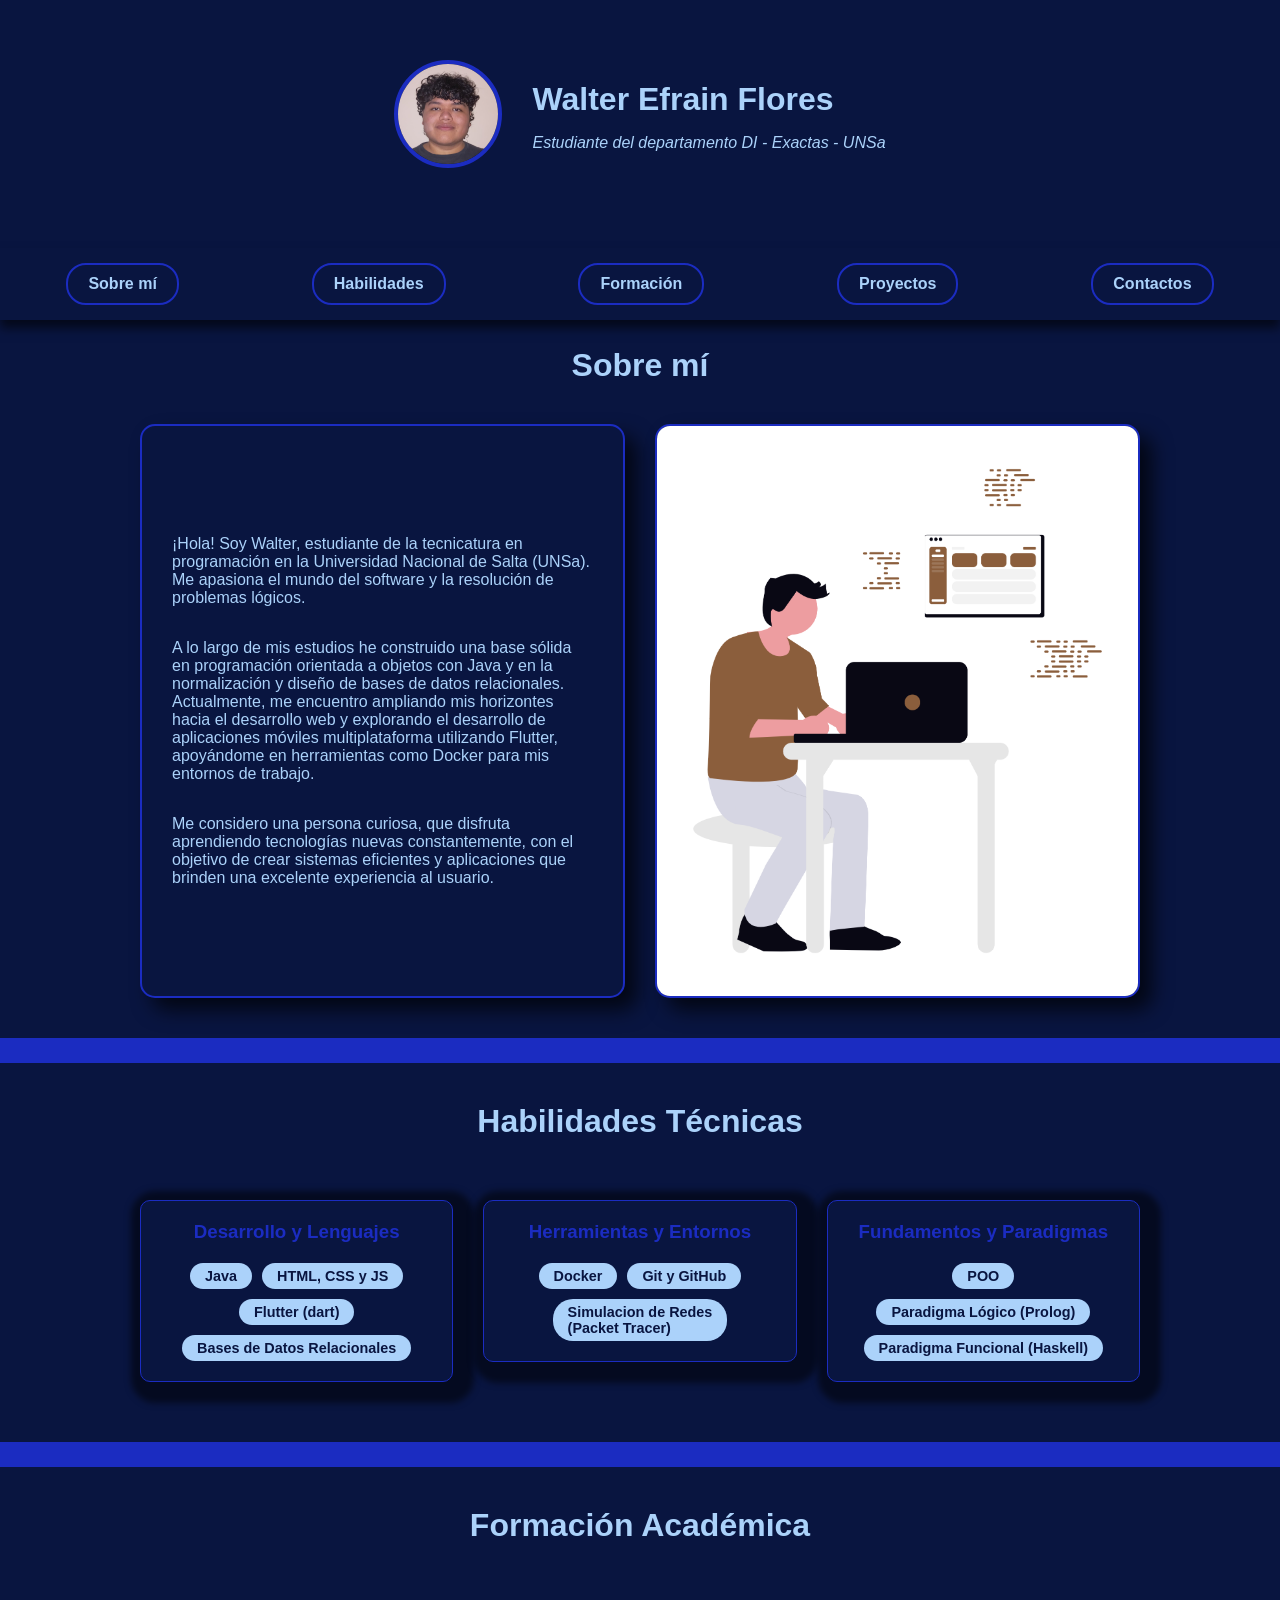
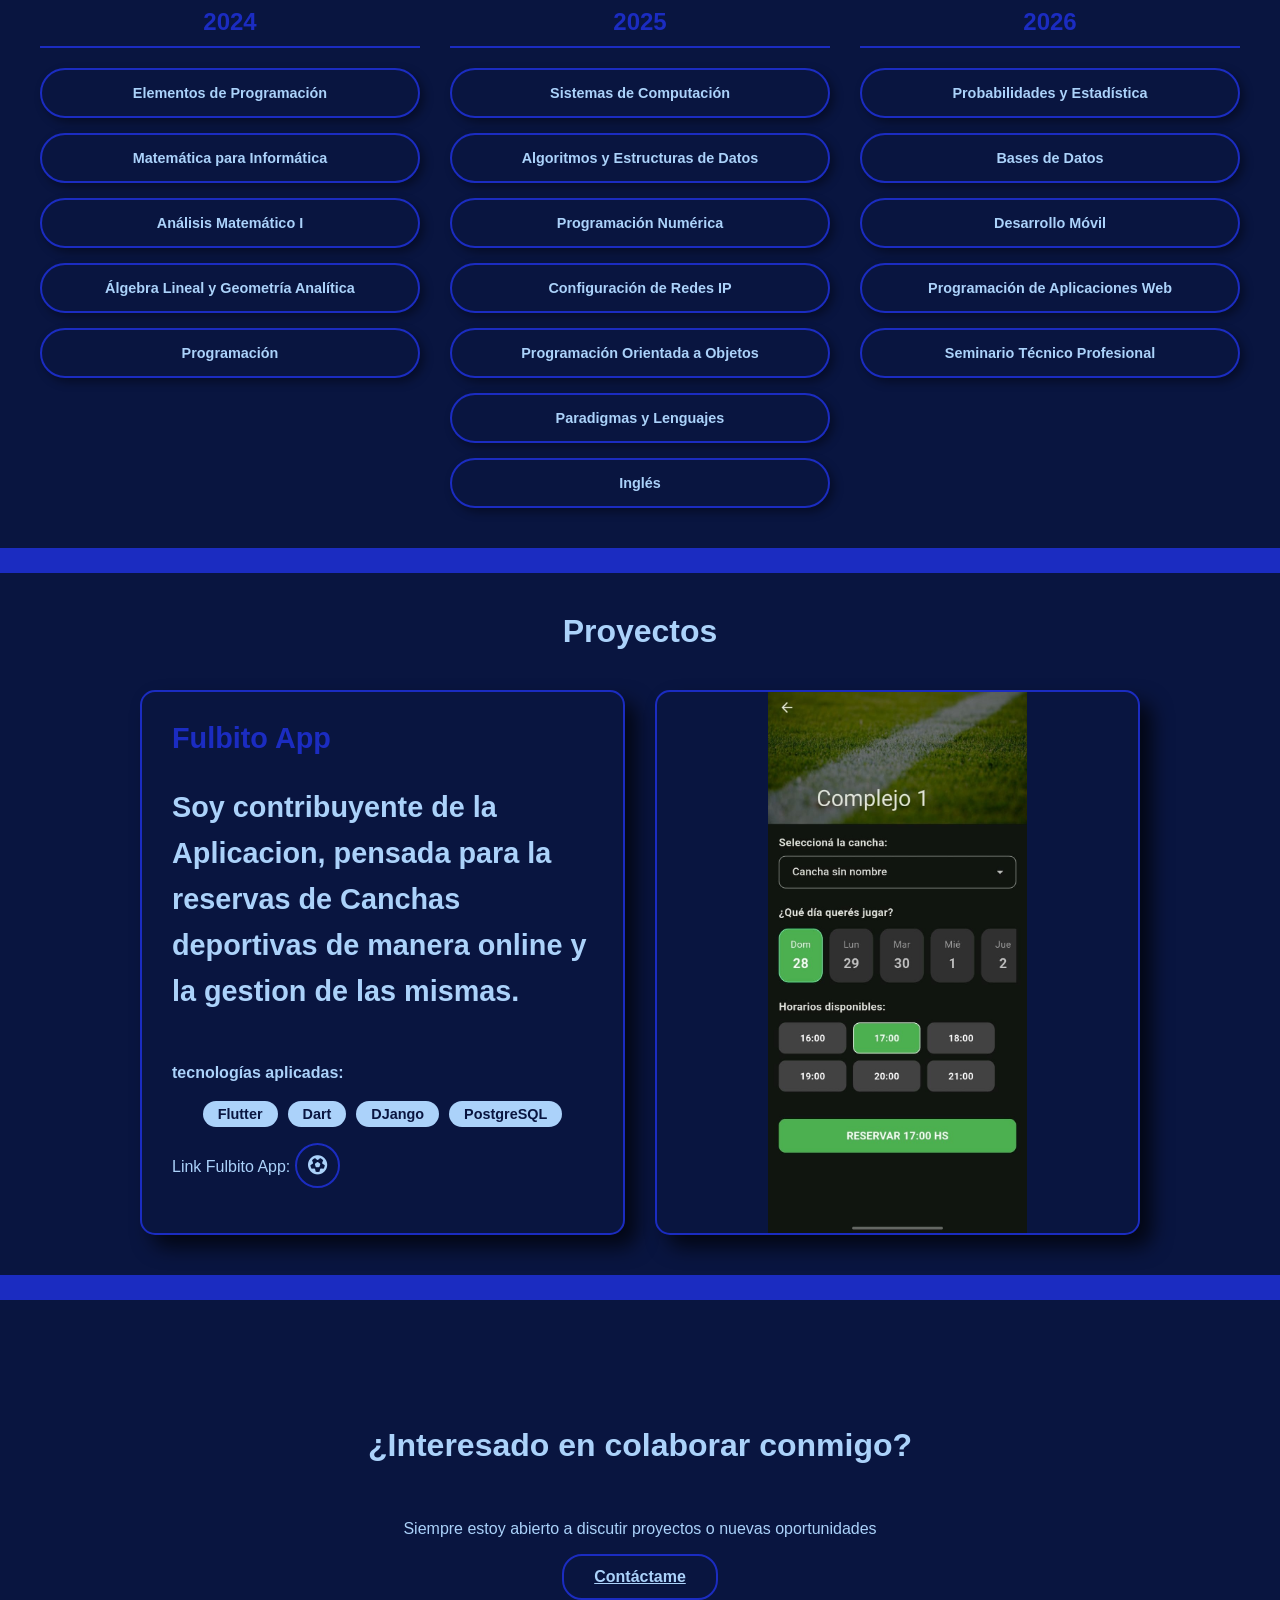
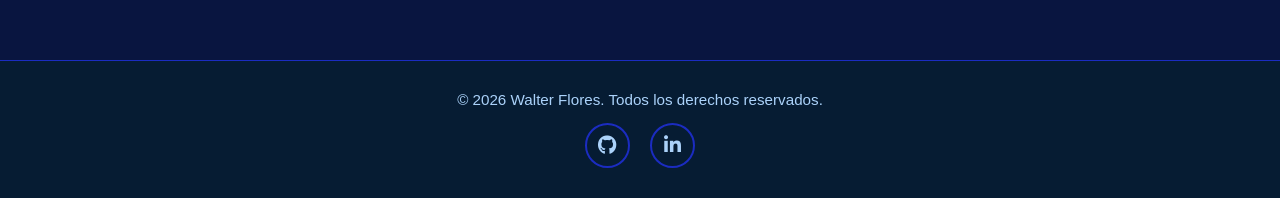
<file: index.html>
<!DOCTYPE html>
<html lang="es">
<head>
    <meta charset="UTF-8">
    <meta name="viewport" content="width=device-width, initial-scale=1.0">
    <title>Portafolio Walter Flores</title>
    <link rel="icon" href="favicon.png" type="image/png">
    <link rel="stylesheet" href="style.css">
    <link rel="stylesheet" href="https://cdnjs.cloudflare.com/ajax/libs/font-awesome/6.4.0/css/all.min.css">
</head>

<body>
    <header class="seccion-centrada">
        <div class="cabeza-contenedor-principal">
            <img src="imagenes/foto-perfil.jpeg" alt="Foto de Walter Efrain Flores" class="foto-perfil">
            <div class="cabeza-textos">
                <div class="cabeza-margin">
                    <h1 id="cabeza-content">Walter Efrain Flores</h1>
                    <p><em>Estudiante del departamento DI - Exactas - UNSa</em></p>
                </div>
            </div>
            
        </div>
    </header>

    <nav>
        <ul class="menu-principal">
            <li><a href="#sobre-mi" class="btn-animado">Sobre mí</a></li>
            <li><a href="#habilidades" class="btn-animado">Habilidades</a></li>
            <li><a href="#formacion" class="btn-animado">Formación</a></li>
            <li><a href="#proyectos" class="btn-animado">Proyectos</a></li>
            <li><a href="#contacto" class="btn-animado">Contactos</a></li>
        </ul>
    </nav>

    <main>
        
        <section id="sobre-mi">
            <h2 class="titulo-centrado">Sobre mí</h2>
            <div class="contenedor-dos-columnas">

                <article class="tarjeta">
                    <p>¡Hola! Soy Walter, estudiante de la tecnicatura en programación en la Universidad Nacional de Salta (UNSa). Me apasiona el mundo del software y la resolución de problemas lógicos.</p>
                    <p>A lo largo de mis estudios he construido una base sólida en programación orientada a objetos con Java y en la normalización y diseño de bases de datos relacionales. Actualmente, me encuentro ampliando mis horizontes hacia el desarrollo web y explorando el desarrollo de aplicaciones móviles multiplataforma utilizando Flutter, apoyándome en herramientas como Docker para mis entornos de trabajo.</p>
                    <p>Me considero una persona curiosa, que disfruta aprendiendo tecnologías nuevas constantemente, con el objetivo de crear sistemas eficientes y aplicaciones que brinden una excelente experiencia al usuario.</p>
                </article>
                
                <article class="tarjeta tarjeta-imagen">
                    <img src="imagenes/sobre-mi.png" alt="sobre-mi" class="imagen-fluida">
                </article>

            </div>
        </section>

        <section id="habilidades">
            <h2 class="titulo-centrado">Habilidades Técnicas</h2>
            <div class="contenedor-habilidades">
                <article class="caja-habilidad">
                    <h3>Desarrollo y Lenguajes</h3>
                    <ul class="lista-tags">
                        <li>Java</li>
                        <li>HTML, CSS y JS</li>
                        <li>Flutter (dart)</li>
                        <li>Bases de Datos Relacionales</li>
                    </ul>
                    <p class="info-extra">Experiencia en la creación de aplicaciones robustas orientadas a objetos, maquetación web responsiva y desarrollo móvil multiplataforma.</p>
                </article>

                <article class="caja-habilidad">
                    <h3>Herramientas y Entornos</h3>

                    <ul class="lista-tags">
                        <li>Docker</li>
                        <li>Git y GitHub</li>
                        <li>Simulacion de Redes <br>(Packet Tracer)</li>
                    </ul>
                    <p class="info-extra">Manejo de control de versiones para trabajo en equipo, contenedorización de entornos y diseño de topologías de red.</p>
                </article>

                <article class="caja-habilidad">
                    <h3>Fundamentos y Paradigmas</h3>
                    <ul class="lista-tags">
                        <li>POO</li>
                        <li>Paradigma Lógico (Prolog)</li>
                        <li>Paradigma Funcional (Haskell)</li>
                    </ul>
                    <p class="info-extra">Fuerte base teórica en ciencias de la computación, permitiéndome abordar problemas lógicos desde múltiples enfoques.</p>
                </article>

            </div>
        </section>

        <section id="formacion">
            <h2 class="titulo-centrado">Formación Académica</h2>
            
            <div class="contenedor-anios">
                
                <div class="columna-anio">
                    <h3>2024</h3>
                    <ul class="grid-materias-columna">
                        <li class="materia-item">
                            <span class="materia-nombre">Elementos de Programación</span>
                            <span class="materia-estado finalizada">Finalizada</span>
                        </li>
                        <li class="materia-item">
                            <span class="materia-nombre">Matemática para Informática</span>
                            <span class="materia-estado finalizada">Finalizada</span>
                        </li>
                        <li class="materia-item">
                            <span class="materia-nombre">Análisis Matemático I</span>
                            <span class="materia-estado finalizada">Finalizada</span>
                        </li>
                        <li class="materia-item">
                            <span class="materia-nombre">Álgebra Lineal y Geometría Analítica</span>
                            <span class="materia-estado finalizada">Finalizada</span>
                        </li>
                        <li class="materia-item">
                            <span class="materia-nombre">Programación</span>
                            <span class="materia-estado finalizada">Finalizada</span>
                        </li>
                    </ul>
                </div>

                <div class="columna-anio">
                    <h3>2025</h3>
                    <ul class="grid-materias-columna">
                        
                        <li class="materia-item">
                            <span class="materia-nombre">Sistemas de Computación</span>
                            <span class="materia-estado finalizada">Finalizada</span>
                        </li>
                        <li class="materia-item">
                            <span class="materia-nombre">Algoritmos y Estructuras de Datos</span>
                            <span class="materia-estado finalizada">Finalizada</span>
                        </li>
                        <li class="materia-item">
                            <span class="materia-nombre">Programación Numérica</span>
                            <span class="materia-estado regularizada">Regularizada</span>
                        </li>
                        <li class="materia-item">
                            <span class="materia-nombre">Configuración de Redes IP</span>
                            <span class="materia-estado regularizada">Regularizada</span>
                        </li>
                        <li class="materia-item">
                            <span class="materia-nombre">Programación Orientada a Objetos</span>
                            <span class="materia-estado finalizada">Finalizada</span>
                        </li>
                        <li class="materia-item">
                            <span class="materia-nombre">Paradigmas y Lenguajes</span>
                            <span class="materia-estado finalizada">Finalizada</span>
                        </li>
                        <li class="materia-item">
                            <span class="materia-nombre">Inglés</span>
                            <span class="materia-estado finalizada">Finalizada</span>
                        </li>
                    </ul>
                </div>

                <div class="columna-anio">
                    <h3>2026</h3>
                    <ul class="grid-materias-columna">
                        <li class="materia-item">
                            <span class="materia-nombre">Probabilidades y Estadística</span>
                            <span class="materia-estado finalizada">Finalizada</span>
                        </li>
                        <li class="materia-item">
                            <span class="materia-nombre">Bases de Datos</span>
                            <span class="materia-estado regularizada">Regularizada</span>
                        </li>
                        <li class="materia-item">
                            <span class="materia-nombre">Desarrollo Móvil</span>
                            <span class="materia-estado regularizada">Regularizada</span>
                        </li>
                        <li class="materia-item">
                            <span class="materia-nombre">Programación de Aplicaciones Web</span>
                            <span class="materia-estado cursando">Cursando</span>
                        </li>
                        <li class="materia-item">
                            <span class="materia-nombre">Seminario Técnico Profesional</span>
                            <span class="materia-estado cursando">Cursando</span>
                        </li>
                    </ul>
                </div>

            </div>
        </section>

        <section id="proyectos">
            <h2 class="titulo-centrado">Proyectos</h2>

            <div class="contenedor-proyecto">

                <article class="tarjeta tarjeta-info-proyecto">
                    <h3>Fulbito App
                        <p>Soy contribuyente de la Aplicacion, pensada para la reservas de Canchas deportivas de manera online y la gestion de las mismas.</p>
                    </h3>
                    <p> <strong> tecnologías aplicadas: </strong></p>

                    <ul class="lista-tags">
                        <li>Flutter</li>
                        <li>Dart</li>
                        <li>DJango</li>
                        <li>PostgreSQL</li>
                    </ul>
                    <p>Link Fulbito App: 
                        <a href="https://github.com/luciano104/fulbito-app" target="_blank" class="icono-red btn-animado" title="Ver repositorio de Fulbito App">
                        <i class="fa-solid fa-futbol"></i>
                        </a> 
                    </p>
                </article>

                <article class="tarjeta tarjeta-fotos-proyecto">
                    <div class="contenedor-foto-hover">
                        <img src="imagenes/fulbito-estatica.jpeg" alt="foto-princial-fulbito-app" class="foto-proyecto foto-estatica">
                        <img src="imagenes/fulbito.gif" alt="gif-fulbito-app" class="foto-proyecto foto-gif">
                    </div>
                </article>
            </div>
            
        </section>

        <section id="contacto" class="seccion-centrada">
            <h2 class="titulo-centrado"> ¿Interesado en colaborar conmigo?</h2>
            <p>Siempre estoy abierto a discutir proyectos o nuevas oportunidades</p>
            <a href="contacto.html" class="btn-estilo-menu btn-animado btn-contacto">Contáctame</a>

        </section>

    </main>

    <footer class="pie-pagina">
        <p>&copy; 2026 Walter Flores. Todos los derechos reservados.</p>
        <div class="redes-sociales">
            <a href="https://github.com/efraa7" target="_blank" rel="noopener noreferrer" class="icono-red btn-animado" title="Mi GitHub">
                <i class="fab fa-github"></i>
            </a>

            <a href="https://www.linkedin.com/in/tu-usuario" target="_blank" rel="noopener noreferrer" class="icono-red btn-animado" title="Mi LinkedIn">
                <i class="fab fa-linkedin-in"></i>
            </a>
        </div>
    </footer>
</body>
</html>
</file>
<file: style.css>
body{
    background-color: #091540;
    color: #ABD2FA;
    font-family: arial, sans-serif;
    margin: 0;
    padding: 0;
}

nav{
    position: sticky;
    top: 0;
    background-color: #091540;
    z-index: 1000;
    padding: 0.9375rem 0;
    box-shadow: 0 8px 10px rgba(0, 0, 0, 0.6);
}

.menu-principal{
    display: flex;
    justify-content: space-around;
    list-style: none;
    margin: 0;
    padding: 0;
}

.menu-principal li a{
    display: inline-block;
    text-decoration: none;
    color: #ABD2FA;
    padding: 0.625rem 1.25rem;
    border: 2px solid #1B2CC1;
    border-radius: 20px;
    font-weight: bold;
}

section {
    scroll-margin-top: 6.25rem; 
}

.seccion-centrada{
    display: flex;
    flex-direction: column;
    align-items: center;
    text-align: center;
    padding: 3.75rem 1.25rem;
}

.cabeza-contenedor-principal{
    display: flex;
    flex-direction: row;
    align-items: center;
    justify-content: center;
    gap: 1.875rem;
    max-width: 56.25rem;
    margin: 0 auto;
}
.cabeza-textos {
    text-align: left;
}

.foto-perfil{
    width: 6.25rem;
    height: 6.25rem;
    border-radius: 50%;
    object-fit: cover;
    border: 4px solid #1B2CC1;
    margin-bottom: 1.25rem;
}

#cabeza-content{
    margin-top: 0;
    margin-bottom: 0.625rem;
}

.titulo-centrado{
    text-align: center;
    margin-bottom: 2.5rem;
    font-size: 2rem;
}

.contenedor-dos-columnas{
    display: grid;
    grid-template-columns: 1fr 1fr;
    gap: 1.875rem;
    max-width: 62.5rem;
    margin: 0 auto;
}

.tarjeta{
    background-color:#091540;
    border: 2px solid #1B2CC1;
    border-radius: 15px;
    padding: 1.875rem;
    display: flex;
    flex-direction: column;
    justify-content: center;
    box-shadow: 12px 12px 20px rgba(0, 0, 0, 0.7);
}

.tarjeta-imagen{
    padding: 0;
    overflow: hidden;
}

.imagen-fluida{
    width: 100%;
    height: 100%;
    object-fit: cover;
}

.contenedor-habilidades{
    display: grid;
    grid-template-columns: repeat(3,1fr);
    gap: 1.875rem;
    max-width: 62.5rem;
    margin: 0 auto;
    padding: 1.25rem;
    align-items: start;
}

.caja-habilidad{
    background-color:#091540;
    border: 1px solid #1B2CC1;
    border-radius: 10px;
    padding: 1.25rem;
    box-shadow: 6px 6px 6px 15px rgba(0, 0, 0, 0.5);
    display: flex;
    flex-direction: column;
    transition: all 0.4s ease;  
}

.caja-habilidad:hover{
    background-color: #7692FF;
    border-color: #ABD2FA;
    transform: translateY(-4px);
    box-shadow: 12px 12px 25px rgba(0, 0, 0, 0.7);
}

.info-extra{
    color: #ABD2FA;
    font-size: 0.9rem;
    line-height: 1.5;
    text-align: center;
    max-height: 0;
    opacity: 0;
    margin: 0;
    overflow: hidden;
    transition: all 0.4s ease;
}

.caja-habilidad:hover .info-extra{
    max-height: 9.375rem;
    opacity: 1;
    margin-top: 1.25rem;
}

.caja-habilidad h3{
    text-align: center;
    color:#1B2CC1;
    margin-top: 0;
    margin-bottom: 1.25rem;
}

.lista-tags{
    display: flex;
    flex-wrap: wrap;
    gap: 0.625rem;
    list-style: none;
    padding: 0;
    margin: 0;
    justify-content: center;
}

.lista-tags li{
    background-color: #ABD2FA;
    color: #091540;
    padding: 0.3125rem 0.9375rem;
    border-radius: 20px;
    font-size: 0.9rem;
    font-weight: bold;
    transition: transform 0.2s ease;
}

.lista-tags li:hover{
    transform: scale(1.05);
    cursor: default;
}

.contenedor-anios{
    display: grid;
    grid-template-columns: repeat(3,1fr);
    gap: 1.875rem;
    max-width: 75rem;
    margin: 0 auto;
    padding: 0 1.25rem;
    align-items: start;
}

.columna-anio h3{
    text-align: center;
    color:#1B2CC1;
    font-size: 1.5rem;
    margin-bottom: 1.25rem;
    border-bottom: 2px solid #1B2CC1;
    padding-bottom: 0.625rem;
}

.grid-materias-columna{
    display: flex;
    flex-direction: column;
    gap: 0.9375rem;
    list-style: none;
    padding: 0;
    margin: 0;
}

.materia-item{
    background-color: #091540;
    border: 2px solid #1B2CC1;
    border-radius: 30px;
    padding: 0.9375rem 0.625rem;
    text-align: center;
    font-size: 0.9rem;
    font-weight: bold;
    position: relative;
    overflow: hidden;
    cursor: default;
    box-shadow: 4px 4px 10px rgba(0, 0, 0, 0.4);
}


.materia-nombre {
    display: block;
    color: #ABD2FA;
    transition: transform 0.3s ease, opacity 0.3s ease;
}

.materia-estado {
    position: absolute;
    top: 0;
    left: 0;
    width: 100%;
    height: 100%;
    display: flex;
    justify-content: center;
    align-items: center;
    opacity: 0;
    transform: translateY(100%);
    transition: transform 0.3s ease, opacity 0.3s ease;
}

.finalizada { background-color: #2e7d32; color: white; } 
.regularizada { background-color: #d84315; color: white; }
.cursando { background-color: #1565c0; color: white; }

.materia-item:hover .materia-nombre {
    opacity: 0;
    transform: translateY(-100%);
}

.materia-item:hover .materia-estado {
    opacity: 1;
    transform: translateY(0);
}

.contenedor-proyecto{
    display: grid;
    grid-template-columns: 1fr 1fr;
    gap: 1.875rem;
    max-width: 62.5rem;
    margin: 0 auto;
    padding: 0px 1.25rem;
    align-items: stretch;
}

.tarjeta-info-proyecto{
    display: flex;
    flex-direction: column;
    justify-content: center;
}

.tarjeta-info-proyecto h3{
    color: #1B2CC1;
    font-size: 1.8rem;
    margin-top: 0;
    margin-bottom: 0.9375rem;
}

.tarjeta-info-proyecto p{
    color: #ABD2FA;
    line-height: 1.6;
    margin-bottom: 0.9375rem;
}

.tarjeta-fotos-proyecto{
    padding: 0;
    overflow: hidden;
    position: relative;
}

.contenedor-foto-hover{
    position: relative;
    width: 100%;
    height: 100%;
}

.foto-proyecto{
    position: absolute;
    top: 0;
    left: 0;
    width: 100%;
    height: 100%;
    object-fit: contain;
    transition: opacity 0.4s ease;
}

.foto-estatica{
    opacity: 1;
}

.foto-gif{
    opacity: 0;
}

.tarjeta-fotos-proyecto:hover .foto-estatica{
    opacity: 0;
}

.tarjeta-fotos-proyecto:hover .foto-gif{
    opacity: 1;
}

.contacto-cta p {
    margin-bottom: 1.875rem;
    font-size: 1.1rem;
    color: #ABD2FA;
}

.btn-contact{
    text-decoration: none;
     display: inline-block;
}

.btn-estilo-menu{
    background-color: transparent;
    color: #ABD2FA;
    padding: 0.75rem 1.875rem;
    border: 2px solid #1B2CC1;
    border-radius: 20px;
    font-weight: bold;
    font-size: 1rem;
    cursor: pointer;
    font-family: inherit;
}

.body-contacto{
    display: flex;
    justify-content: center;
    align-items: center;
    min-height: 100vh;
    background-color: #091540;
    padding: 1.25rem;
    margin: 0;
    color: #ABD2FA;
}

.modal-contenido{
    position: relative;
    max-width: 43.75rem;
    width: 100%;
    display: flex;
    flex-direction: column;
    align-items: center;
    background-color: #091540;
    padding: 2.5rem;
    border: 1px solid #1B2CC1;
    border-radius: 15px;
    box-shadow: 12px 12px 25px rgba(0, 0, 0, 0.5);
}

.botones-superiores{
    position: absolute;
    top: 1.25rem;
    right: 1.25rem;
    display: flex;
    gap: 0.9375rem;
}

.btn-icono{
    background: none;
    border: none;
    color: #1B2CC1;
    font-size: 1.5rem;
    cursor: pointer;
    transition: transform 0.2s ease;
}

.btn-icono:hover{
    transform: scale(1.2);
}

.foto-modal{
    width: 5rem;
    height: 5rem;
    border-radius: 50%;
    object-fit: cover;
    border: 2px solid #1B2CC1;
    margin-bottom: 0.9375rem;
}

.titulo-modal{
    margin: 0;
    font-size: 2rem;
    text-align: center;
    color: #ABD2FA;
}

.subtitulo-modal{
    margin-top: 0.3125rem;
    margin-bottom: 1.875rem;
    font-size: 1.1rem;
    color: #1B2CC1;
}

.formulario-contacto{
    width: 100%;
    display: grid;
    grid-template-columns: 1fr 1fr;
    gap: 1.25rem;
}

.campo{
    display: flex;
    flex-direction: column;
    gap: 0.5rem;
}

.campo-completo{
    grid-column: 1 / 3;
}

.formulario-contacto input[type="text"],
.formulario-contacto input[type="email"],
.formulario-contacto input[type="tel"],
.formulario-contacto select,
.formulario-contacto textarea{
    background-color: transparent;
    border: 1px solid #1B2CC1;
    border-radius: 8px;
    padding-inline: 0.75rem;
    color: #ABD2FA;
    font-family: inherit;
    outline: none;
    transition: border-color 0.3s ease;
}

.formulario-contacto input:focus,
.formulario-contacto select:focus,
.formulario-contacto textarea:focus {
    border-color: #ABD2FA;
}

.radios-medio .opciones-radio, .checkbox-novedades{
    display: flex;
    gap: 0.9375rem;
    align-items: center;
    margin-top: 0.625rem;
}

.botones-formulario{
    display: flex;
    justify-content: center;
    gap: 1.25rem;
    margin-top: 1.25rem;
}

.formulario-contacto select option{
    background-color: #091540;
    color: #ABD2FA;
}

.pie-pagina{
    background-color: #061c33;
    padding: 1.875rem 1.25rem;
    display: flex;
    flex-direction: column;
    align-items: center;
    gap: 0.9375rem;
    border-top: 1px solid #1B2CC1;
}

.pie-pagina p {
    margin: 0;
    font-size: 0.95rem;
    color: #ABD2FA;
}

.redes-sociales{
    display: flex;
    gap: 1.25rem;
}

.icono-red{
    display: inline-flex;
    justify-content: center;
    align-items: center;
    width: 2.8125rem;
    height: 2.8125rem;
    background-color: transparent;
    color: #ABD2FA;
    border: 2px solid #1B2CC1;
    border-radius: 50%;
    text-decoration: none;
    box-sizing: border-box;
    font-size: 1.2rem;
}

.btn-animado {
    transition: all 0.3s ease;
}

.btn-animado:hover {
    background-color: #1B2CC1;
    color: #091540;
    transform: translateY(-4px);
}

.btn-animado:active {
    transform: translateY(2px);
}

section:not(:last-of-type) {
    border-bottom: 25px solid #1B2CC1;
    padding-bottom: 2.5rem;
    margin-bottom: 2.5rem;
}

@media (max-width: 768px) {
    .cabeza-contenedor-principal {
        flex-direction: column;
        text-align: center;
        gap: 0.9375rem;
    }
    
    .cabeza-textos {
        text-align: center;
    }

    .menu-principal {
        flex-wrap: wrap;
        justify-content: center;
        gap: 0.625rem;
    }

    .menu-principal li a {
        padding: 0.5rem 0.75rem;
        font-size: 0.85rem;
    }

    .contenedor-dos-columnas {
        grid-template-columns: 1fr;
        gap: 2rem;
        padding: 0 1.5rem;
    }

    .contenedor-habilidades {
        grid-template-columns: 1fr;
        gap: 2rem;
        padding: 0 1.5rem;
    }

    .contenedor-anios {
        grid-template-columns: 1fr;
        gap: 2rem;
        padding: 0 1.5rem;
    }

    .materia-item {
        display: flex;
        flex-direction: column;
        align-items: center;
        gap: 0.8rem;
        padding: 1rem;
    }

    .materia-estado {
        position: static;
        opacity: 1;
        transform: none;
        width: auto;
        height: auto;
        padding: 0.3rem 1rem;
        border-radius: 20px;
        font-size: 0.8rem;
    }

    .materia-item:hover .materia-nombre {
        opacity: 1;
        transform: none;
    }

    .contenedor-proyecto{
        grid-template-columns: 1fr;
        gap: 2rem;
        padding: 0 1.5rem;
    }

    .tarjeta-fotos-proyecto{
        height: 31.25rem;
    }
    
    .formulario-contacto {
        grid-template-columns: 1fr;
    }
    
    .campo-completo {
        grid-column: auto;
    }
}
</file>
